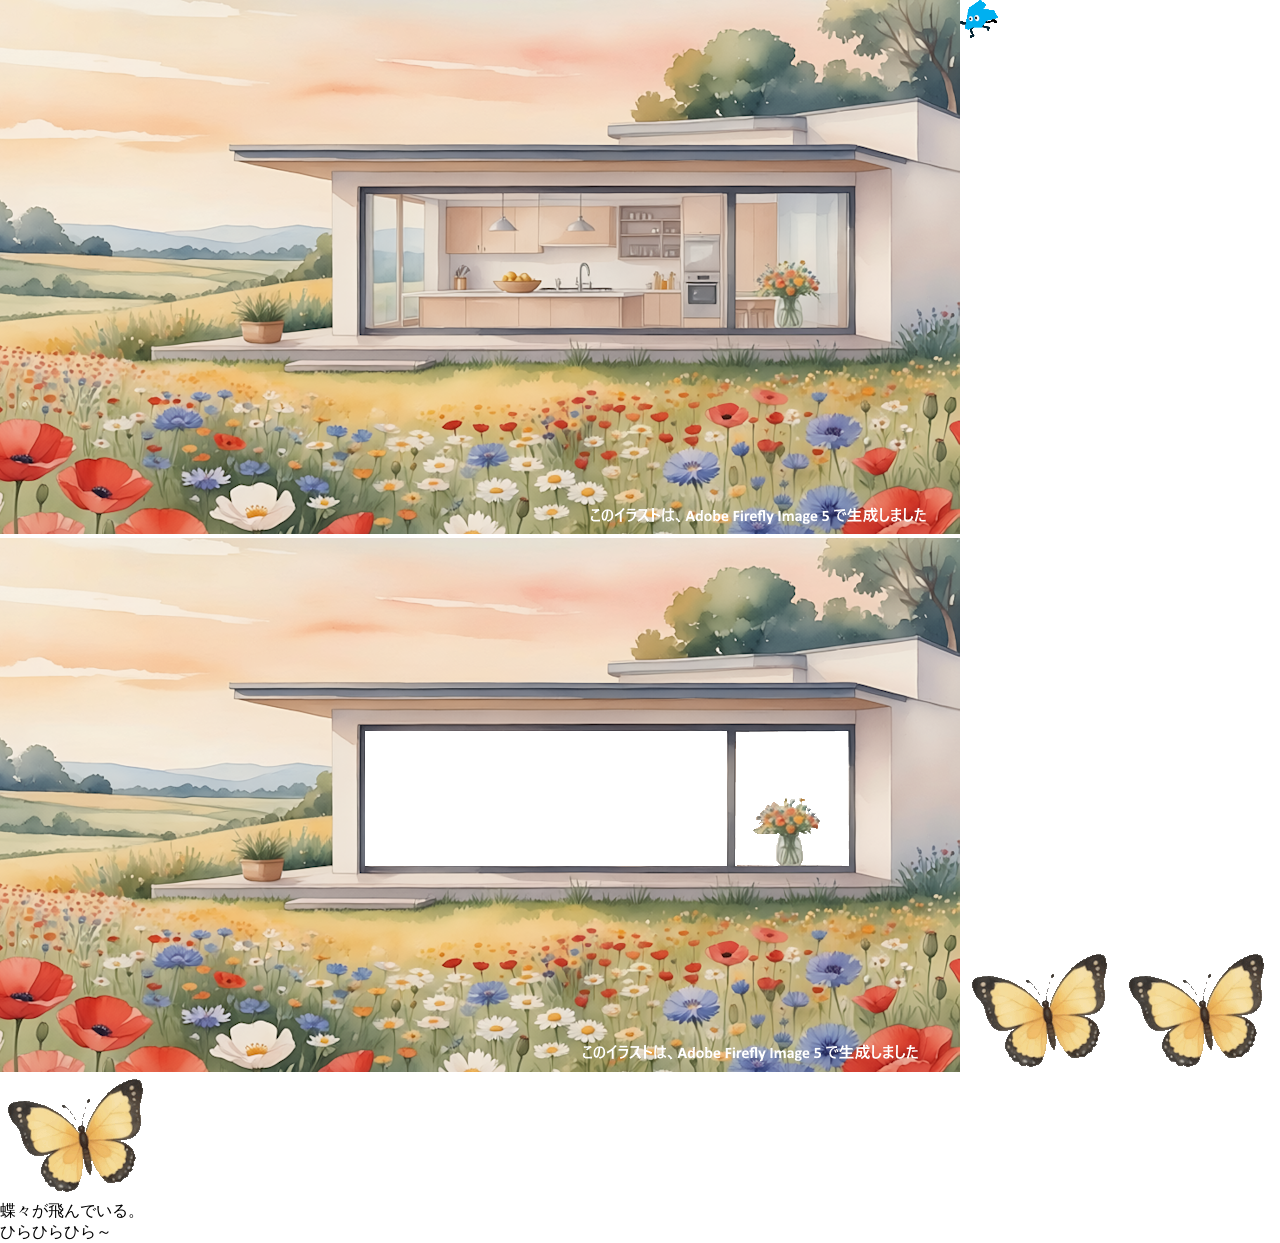
<file: index.html>
<!DOCTYPE html>
<html lang="ja">
<head>
    <meta charset="utf-8">
    <title>画像</title>
    <link rel="stylesheet" href="style.css">
</head>

<body style="position: relative;">

    <img id="backimg0" src="./bg0.png" alt="花畑">

    <img id="f0" class="foo" src="./foo.gif" alt="誰"></img>
    <img id="f1" class="foo" src="./foo.gif" alt="誰"></img>
    <img id="f2" class="foo" src="./foo.gif" alt="誰"></img>
    <img id="f3" class="foo" src="./foo.gif" alt="誰"></img>
    <img id="f4" class="foo" src="./foo.gif" alt="誰"></img>

    <img id="backimg0" src="./bg1.png" alt="花畑">

    <img id="bt0" class="chou" src="./butterfly.gif" alt="蝶"></img>
    <img id="bt1" class="chou" src="./butterfly.gif" alt="蝶"></img>
    <img id="bt2" class="chou" src="./butterfly.gif" alt="蝶"></img>

    <div id="message">
        蝶々が飛んでいる。<br>
        ひらひらひら～
    </div>

    <script src="script.js"></script>

</body>
</html>
</file>
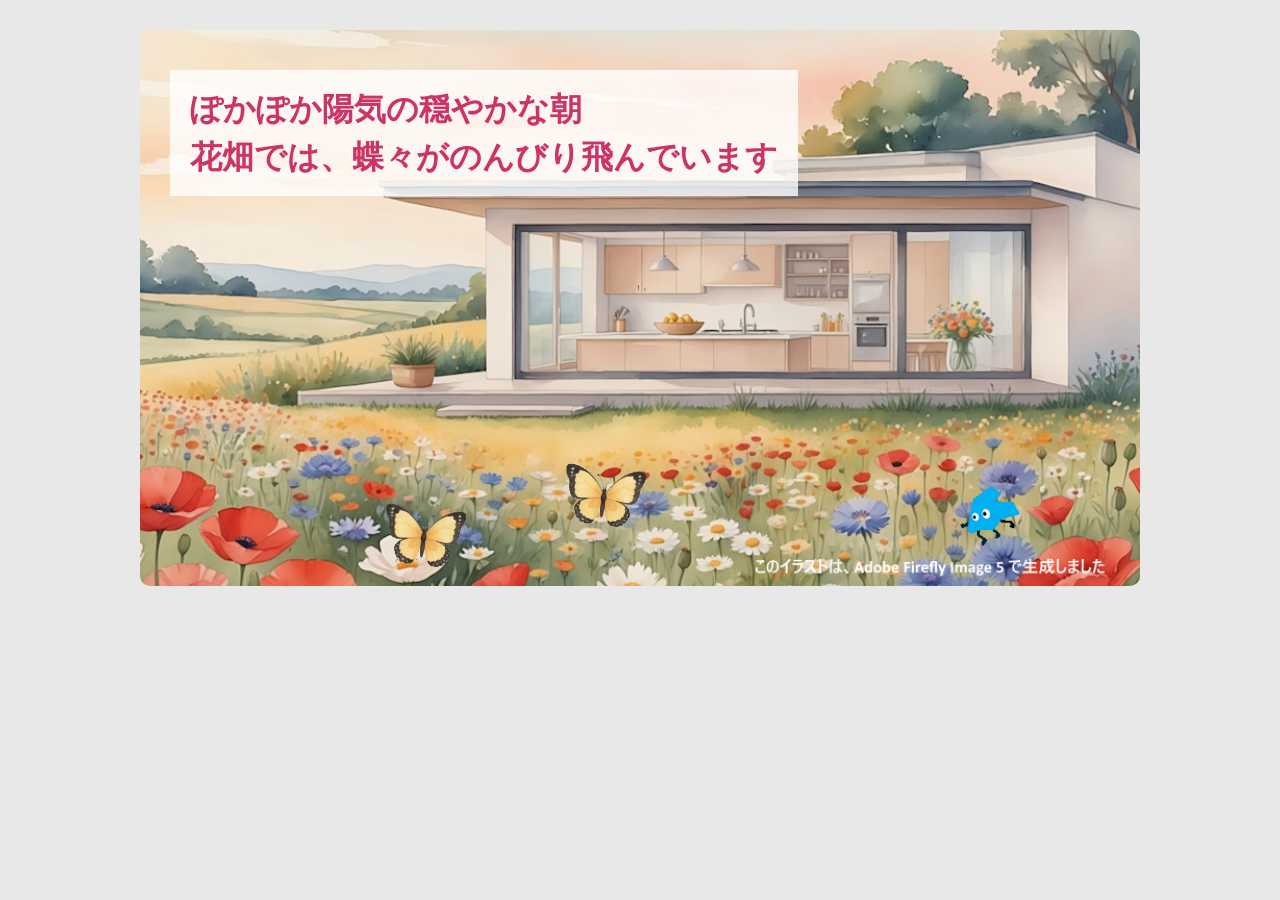
<file: 新しいフォルダー/index.html>
<!DOCTYPE html>
<html lang="ja">
<head>
<meta charset="UTF-8">
<title>チャレンジ</title>

<style>
body{
    margin:0;
    background:#e8e8e8;
    font-family:"Yu Gothic",sans-serif;
}

.box{
    width:1000px;
    margin:30px auto;
    position:relative;
}

.bg{
    width:100%;
    display:block;
    border-radius:10px;
}

.message{
    position:absolute;
    top:40px;
    left:30px;
    background:rgba(255,255,255,0.8);
    padding:15px 20px;
}

.message p{
    margin:0;
    color:#cc3366;
    font-size:32px;
    font-weight:bold;
    line-height:1.5;
}

.butterfly{
    position:absolute;
    width:90px;
}

.b1{
    left:240px;
    top:470px;
}

.b2{
    left:420px;
    top:430px;
}

.flower{
    position:absolute;
    width:60px;
    right:120px;
    bottom:40px;
}
</style>

</head>

<body>

<div class="box">

<img src="素材/bg0.png" class="bg">

<div class="message">
<p>
ぽかぽか陽気の穏やかな朝<br>
花畑では、蝶々がのんびり飛んでいます
</p>
</div>

<img src="素材/butterfly.gif" class="butterfly b1">
<img src="素材/butterfly.gif" class="butterfly b2">

<img src="素材/foo.gif" class="flower">

</div>

</body>
</html>
</file>
<file: style.css>
body {
    margin: 0;
    overflow: hidden;
    background: #ffffff;
}

.main {
    position: relative;
    width: 100vw;
    height: 100vh;
    overflow: hidden;
}

/* 背景 */
.bg0,
.bg1 {
    position: absolute;
    left: 0;
    top: 0;
    width: 100%;
    height: 100%;
    object-fit: cover;
}

/* メッセージ */
.message {
    position: absolute;
    top: 7%;
    left: 3%;
    background: rgba(255, 255, 255, 0.7);
    padding: 15px;
    color: #d83b78;
    font-size: 2vw;
    font-weight: bold;
    line-height: 1.5;
    z-index: 20;
}

/* 蝶 */
.butterfly {
    position: absolute;
    width: 6%;
    transition: 0.3s;
    z-index: 15;
}

.b1 { left: 10%; top: 70%; }
.b2 { left: 40%; top: 85%; }
.b3 { left: 70%; top: 72%; }

/* 青い虫 */
.foo {
    position: absolute;
    width: 3%;
    transition: 0.3s;
    z-index: 16;
}

.f1 { left: 35%; top: 40%; }
.f2 { left: 60%; top: 48%; }
.f3 { left: 75%; top: 50%; }
.f4 { left: 45%; top: 60%; }
.f5 { left: 68%; top: 35%; }
.f6 { left: 32%; top: 52%; }
</file>
